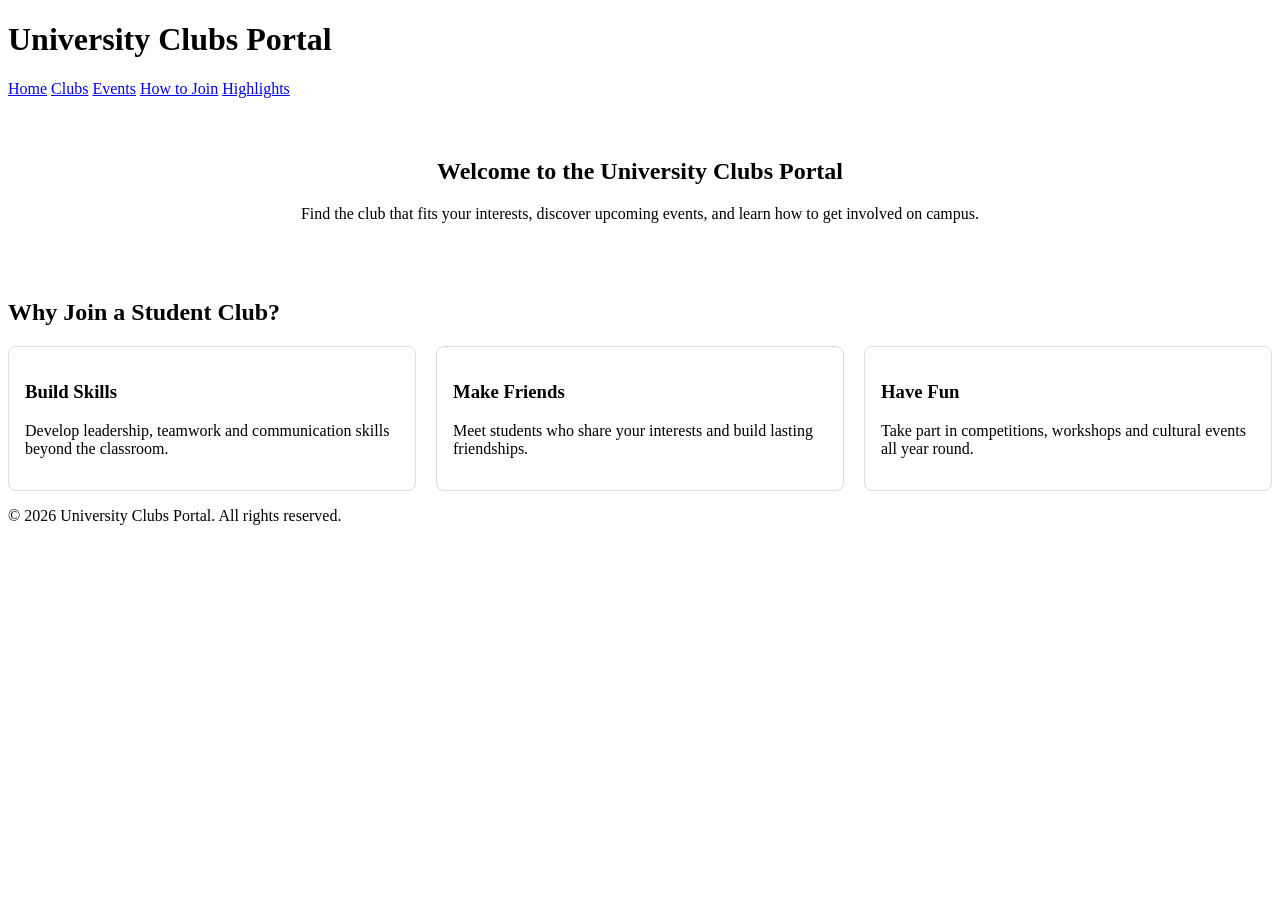
<file: src/index.html>
<!DOCTYPE html>
<html lang="en">
<head>
  <meta charset="UTF-8">
  <meta name="viewport" content="width=device-width, initial-scale=1.0">
  <title>Home - University Clubs Portal</title>
  <link rel="stylesheet" href="../styles/style.css">
</head>
<body>
  <header>
    <h1>University Clubs Portal</h1>
    <nav>
      <a href="index.html">Home</a>
      <a href="clubs.html">Clubs</a>
      <a href="events.html">Events</a>
      <a href="join.html">How to Join</a>
      <a href="highlights.html">Highlights</a>
    </nav>
  </header>

  <main>
    <section class="hero">
      <h2>Welcome to the University Clubs Portal</h2>
      <p>Find the club that fits your interests, discover upcoming events, and learn how to get involved on campus.</p>
    </section>

    <section class="why-clubs">
      <h2>Why Join a Student Club?</h2>
      <div class="home-grid">
        <div class="home-card">
          <h3>Build Skills</h3>
          <p>Develop leadership, teamwork and communication skills beyond the classroom.</p>
        </div>
        <div class="home-card">
          <h3>Make Friends</h3>
          <p>Meet students who share your interests and build lasting friendships.</p>
        </div>
        <div class="home-card">
          <h3>Have Fun</h3>
          <p>Take part in competitions, workshops and cultural events all year round.</p>
        </div>
      </div>
    </section>
  </main>

  <footer>
    <p>&copy; 2026 University Clubs Portal. All rights reserved.</p>
  </footer>
</body>
</html>
</file>
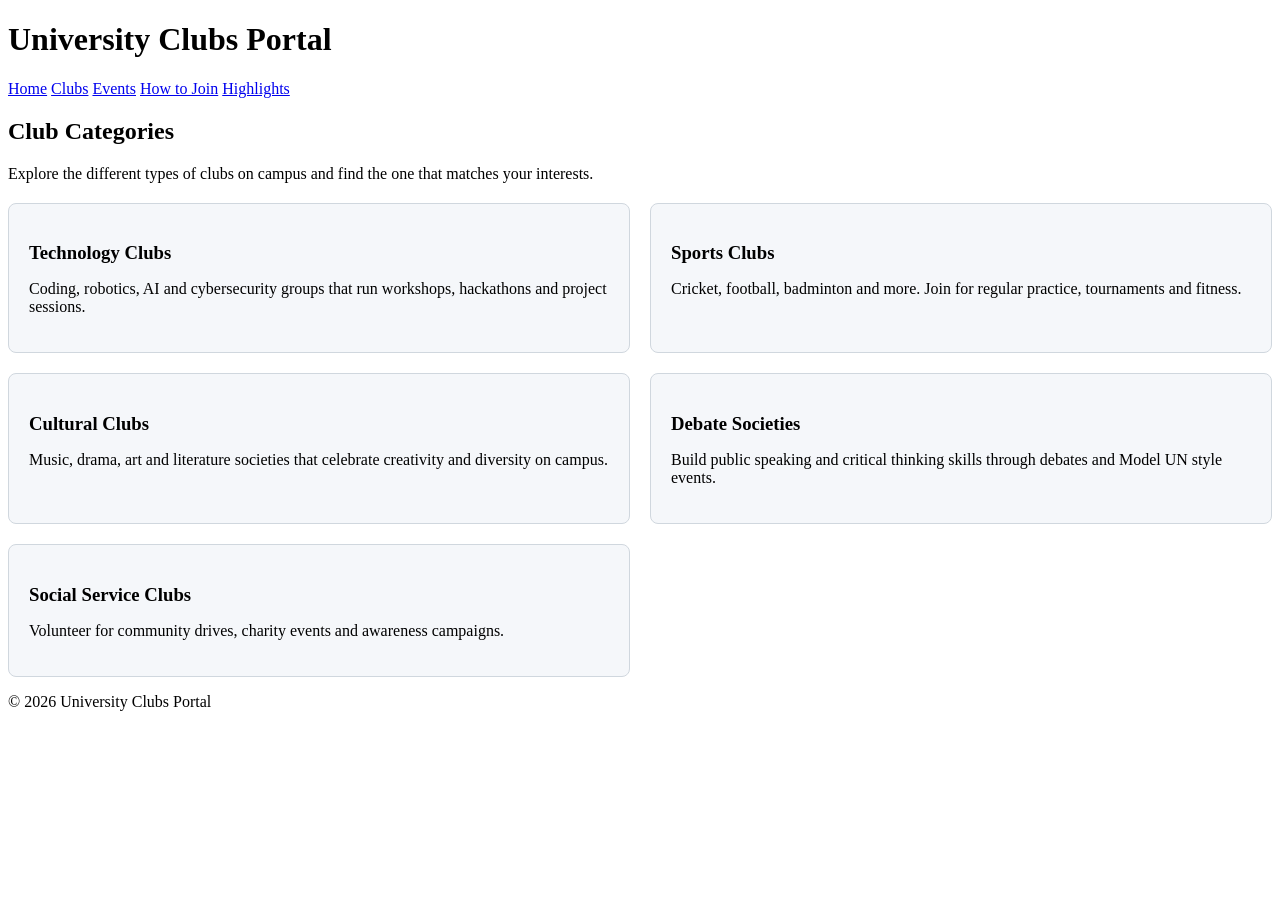
<file: src/clubs.html>
<!DOCTYPE html>
<html lang="en">
<head>
  <meta charset="UTF-8">
  <meta name="viewport" content="width=device-width, initial-scale=1.0">
  <title>Club Categories | University Clubs Portal</title>
  <link rel="stylesheet" href="../styles/style.css">
</head>
<body>
  <header>
    <h1>University Clubs Portal</h1>
    <nav>
      <a href="index.html">Home</a>
      <a href="clubs.html">Clubs</a>
      <a href="events.html">Events</a>
      <a href="join.html">How to Join</a>
      <a href="highlights.html">Highlights</a>
    </nav>
  </header>

  <main>
    <h2>Club Categories</h2>
    <p class="clubs-intro">Explore the different types of clubs on campus and find the one that matches your interests.</p>

    <section class="clubs-grid">
      <article class="club-card">
        <h3>Technology Clubs</h3>
        <p>Coding, robotics, AI and cybersecurity groups that run workshops, hackathons and project sessions.</p>
      </article>
      <article class="club-card">
        <h3>Sports Clubs</h3>
        <p>Cricket, football, badminton and more. Join for regular practice, tournaments and fitness.</p>
      </article>
      <article class="club-card">
        <h3>Cultural Clubs</h3>
        <p>Music, drama, art and literature societies that celebrate creativity and diversity on campus.</p>
      </article>
      <article class="club-card">
        <h3>Debate Societies</h3>
        <p>Build public speaking and critical thinking skills through debates and Model UN style events.</p>
      </article>
      <article class="club-card">
        <h3>Social Service Clubs</h3>
        <p>Volunteer for community drives, charity events and awareness campaigns.</p>
      </article>
    </section>
  </main>

  <footer>
    <p>&copy; 2026 University Clubs Portal</p>
  </footer>
</body>
</html>
</file>
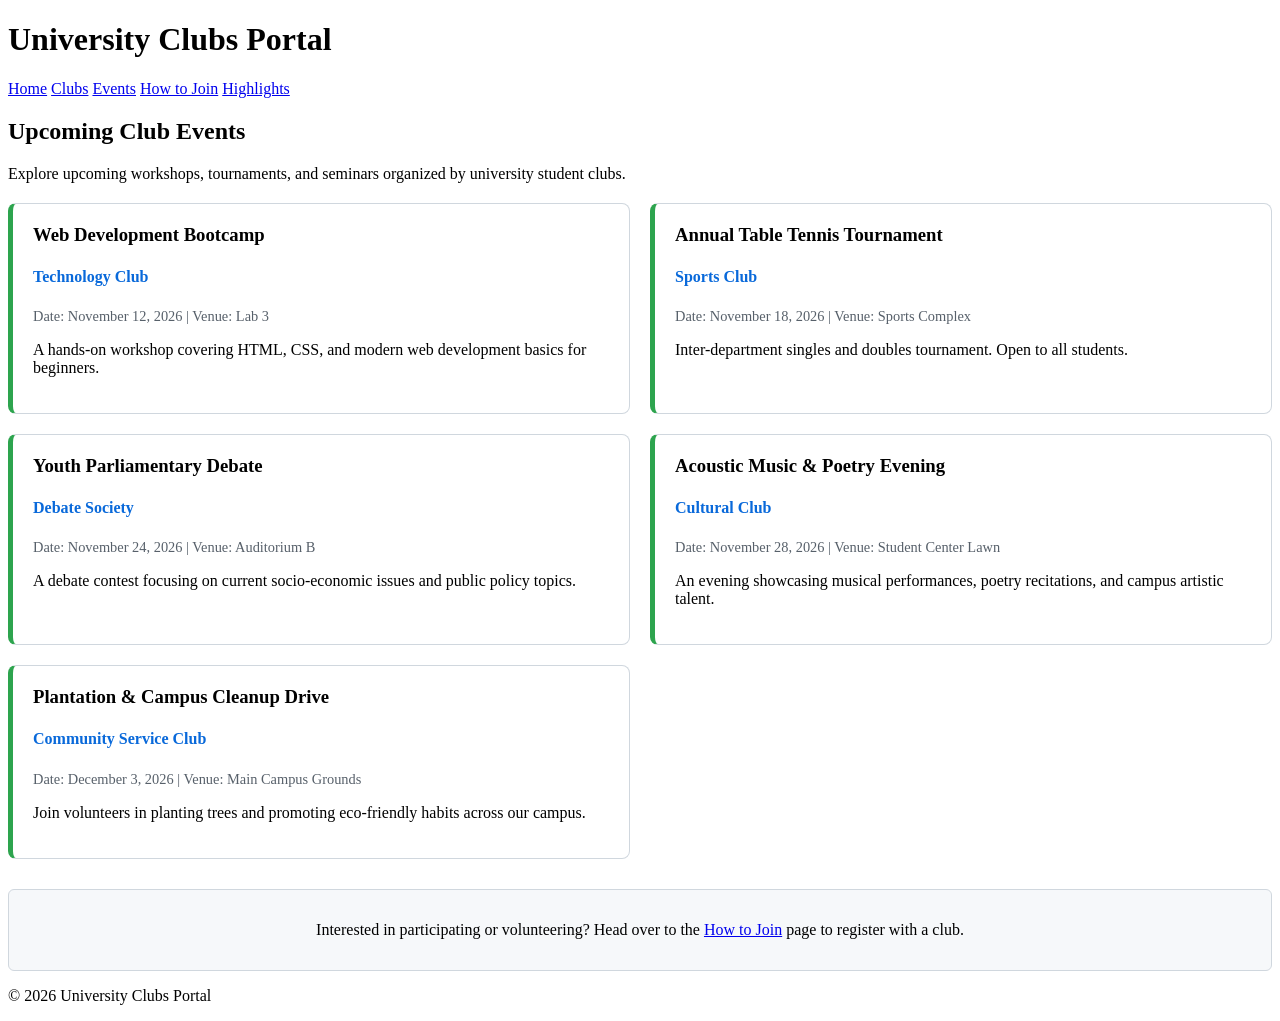
<file: src/events.html>
<!DOCTYPE html>
<html lang="en">
<head>
  <meta charset="UTF-8">
  <meta name="viewport" content="width=device-width, initial-scale=1.0">
  <title>Upcoming Events | University Clubs Portal</title>
  <link rel="stylesheet" href="../styles/style.css">
</head>
<body>
  <header>
    <h1>University Clubs Portal</h1>
    <nav>
      <a href="index.html">Home</a>
      <a href="clubs.html">Clubs</a>
      <a href="events.html">Events</a>
      <a href="join.html">How to Join</a>
      <a href="highlights.html">Highlights</a>
    </nav>
  </header>

  <main>
    <h2>Upcoming Club Events</h2>
    <p class="events-intro">Explore upcoming workshops, tournaments, and seminars organized by university student clubs.</p>

    <section class="events-grid">
      <article class="event-card">
        <h3>Web Development Bootcamp</h3>
        <p class="event-club">Technology Club</p>
        <p class="event-meta">Date: November 12, 2026 | Venue: Lab 3</p>
        <p>A hands-on workshop covering HTML, CSS, and modern web development basics for beginners.</p>
      </article>

      <article class="event-card">
        <h3>Annual Table Tennis Tournament</h3>
        <p class="event-club">Sports Club</p>
        <p class="event-meta">Date: November 18, 2026 | Venue: Sports Complex</p>
        <p>Inter-department singles and doubles tournament. Open to all students.</p>
      </article>

      <article class="event-card">
        <h3>Youth Parliamentary Debate</h3>
        <p class="event-club">Debate Society</p>
        <p class="event-meta">Date: November 24, 2026 | Venue: Auditorium B</p>
        <p>A debate contest focusing on current socio-economic issues and public policy topics.</p>
      </article>

      <article class="event-card">
        <h3>Acoustic Music & Poetry Evening</h3>
        <p class="event-club">Cultural Club</p>
        <p class="event-meta">Date: November 28, 2026 | Venue: Student Center Lawn</p>
        <p>An evening showcasing musical performances, poetry recitations, and campus artistic talent.</p>
      </article>

      <article class="event-card">
        <h3>Plantation & Campus Cleanup Drive</h3>
        <p class="event-club">Community Service Club</p>
        <p class="event-meta">Date: December 3, 2026 | Venue: Main Campus Grounds</p>
        <p>Join volunteers in planting trees and promoting eco-friendly habits across our campus.</p>
      </article>
    </section>

    <div class="events-register-note">
      <p>Interested in participating or volunteering? Head over to the <a href="join.html">How to Join</a> page to register with a club.</p>
    </div>
  </main>

  <footer>
    <p>&copy; 2026 University Clubs Portal</p>
  </footer>
</body>
</html>
</file>
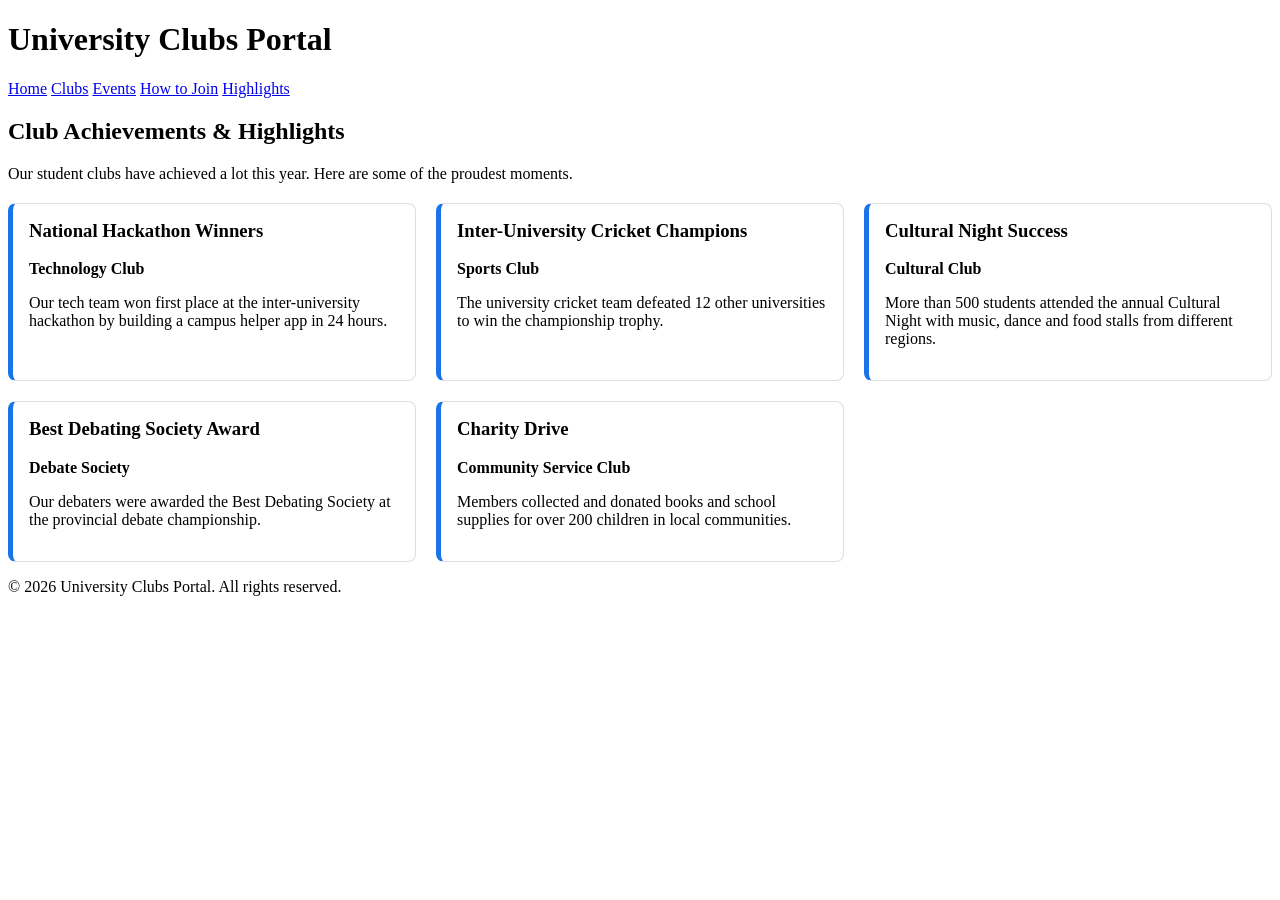
<file: src/highlights.html>
<!DOCTYPE html>
<html lang="en">
<head>
  <meta charset="UTF-8">
  <meta name="viewport" content="width=device-width, initial-scale=1.0">
  <title>Club Highlights | University Clubs Portal</title>
  <link rel="stylesheet" href="../styles/style.css">
</head>
<body>

  <header>
    <h1>University Clubs Portal</h1>
    <nav>
      <a href="index.html">Home</a>
      <a href="clubs.html">Clubs</a>
      <a href="events.html">Events</a>
      <a href="join.html">How to Join</a>
      <a href="highlights.html">Highlights</a>
    </nav>
  </header>

  <main>
    <h2>Club Achievements &amp; Highlights</h2>
    <p>Our student clubs have achieved a lot this year. Here are some of the proudest moments.</p>

    <section class="highlights-grid">
      <article class="highlight-card">
        <h3>National Hackathon Winners</h3>
        <p><strong>Technology Club</strong></p>
        <p>Our tech team won first place at the inter-university hackathon by building a campus helper app in 24 hours.</p>
      </article>

      <article class="highlight-card">
        <h3>Inter-University Cricket Champions</h3>
        <p><strong>Sports Club</strong></p>
        <p>The university cricket team defeated 12 other universities to win the championship trophy.</p>
      </article>

      <article class="highlight-card">
        <h3>Cultural Night Success</h3>
        <p><strong>Cultural Club</strong></p>
        <p>More than 500 students attended the annual Cultural Night with music, dance and food stalls from different regions.</p>
      </article>

      <article class="highlight-card">
        <h3>Best Debating Society Award</h3>
        <p><strong>Debate Society</strong></p>
        <p>Our debaters were awarded the Best Debating Society at the provincial debate championship.</p>
      </article>

      <article class="highlight-card">
        <h3>Charity Drive</h3>
        <p><strong>Community Service Club</strong></p>
        <p>Members collected and donated books and school supplies for over 200 children in local communities.</p>
      </article>
    </section>
  </main>

  <footer>
    <p>&copy; 2026 University Clubs Portal. All rights reserved.</p>
  </footer>

</body>
</html>
</file>
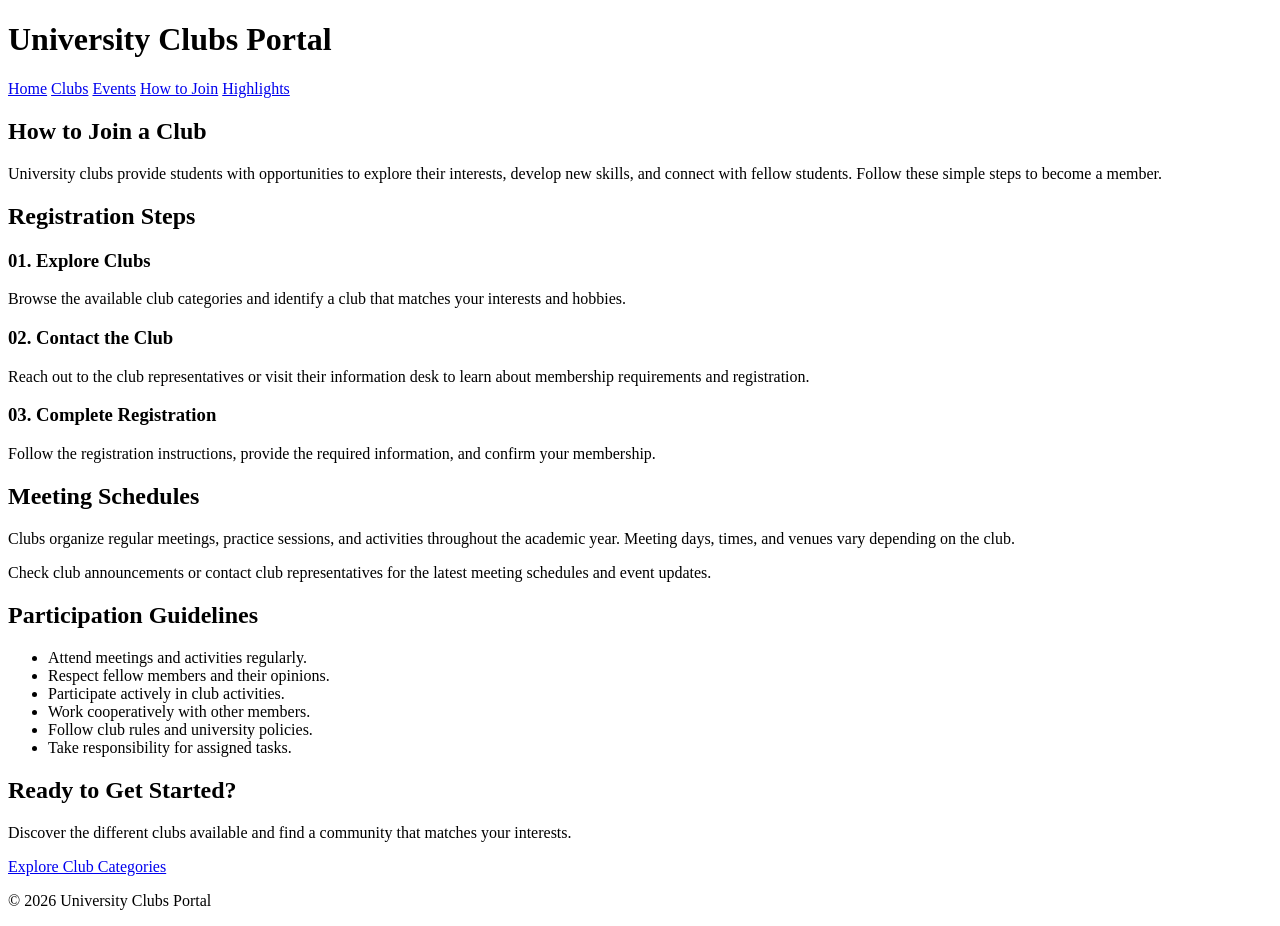
<file: src/join.html>
<!DOCTYPE html>
<html lang="en">
<head>
    <meta charset="UTF-8">
    <meta name="viewport" content="width=device-width, initial-scale=1.0">
    <title>How to Join - University Clubs Portal</title>
    <link rel="stylesheet" href="../styles/style.css">
</head>
<body>

    <header>
        <h1>University Clubs Portal</h1>
        <nav>
            <a href="index.html">Home</a>
            <a href="clubs.html">Clubs</a>
            <a href="events.html">Events</a>
            <a href="join.html">How to Join</a>
            <a href="highlights.html">Highlights</a>
        </nav>
    </header>

    <main>
        <section class="join-intro">
            <h2>How to Join a Club</h2>
            <p>
                University clubs provide students with opportunities
                to explore their interests, develop new skills, and
                connect with fellow students. Follow these simple
                steps to become a member.
            </p>
        </section>

        <section class="join-steps">
            <h2>Registration Steps</h2>

            <div class="join-steps-grid">

                <article class="join-step-card">
                    <h3>01. Explore Clubs</h3>
                    <p>
                        Browse the available club categories and
                        identify a club that matches your interests
                        and hobbies.
                    </p>
                </article>

                <article class="join-step-card">
                    <h3>02. Contact the Club</h3>
                    <p>
                        Reach out to the club representatives or
                        visit their information desk to learn about
                        membership requirements and registration.
                    </p>
                </article>

                <article class="join-step-card">
                    <h3>03. Complete Registration</h3>
                    <p>
                        Follow the registration instructions,
                        provide the required information, and
                        confirm your membership.
                    </p>
                </article>

            </div>
        </section>

        <section class="join-schedule">
            <h2>Meeting Schedules</h2>
            <p>
                Clubs organize regular meetings, practice sessions,
                and activities throughout the academic year.
                Meeting days, times, and venues vary depending
                on the club.
            </p>
            <p>
                Check club announcements or contact club
                representatives for the latest meeting schedules
                and event updates.
            </p>
        </section>

        <section class="join-guidelines">
            <h2>Participation Guidelines</h2>

            <ul>
                <li>Attend meetings and activities regularly.</li>
                <li>Respect fellow members and their opinions.</li>
                <li>Participate actively in club activities.</li>
                <li>Work cooperatively with other members.</li>
                <li>Follow club rules and university policies.</li>
                <li>Take responsibility for assigned tasks.</li>
            </ul>
        </section>

        <section class="join-closing">
            <h2>Ready to Get Started?</h2>
            <p>
                Discover the different clubs available and find
                a community that matches your interests.
            </p>
            <a href="clubs.html">Explore Club Categories</a>
        </section>

    </main>

    <footer>
        <p>&copy; 2026 University Clubs Portal</p>
    </footer>

</body>
</html>
</file>
<file: styles/style.css>
/* ===== Clubs Page (Member 1) ===== */
.clubs-intro {
  margin-bottom: 20px;
}

.clubs-grid {
  display: grid;
  grid-template-columns: repeat(2, 1fr);
  gap: 20px;
}

.club-card {
  background: #f5f7fa;
  border: 1px solid #d0d7de;
  border-radius: 8px;
  padding: 20px;
}

.club-card h3 {
  margin-bottom: 8px;
}

@media (max-width: 600px) {
  .clubs-grid {
    grid-template-columns: 1fr;
  }
}/* Shared styles for University Clubs Portal */


/* ===== highlights Page (Member 4) ===== */

.highlights-grid {
  display: grid;
  grid-template-columns: repeat(3, 1fr);
  gap: 20px;
  margin-top: 20px;
}

.highlight-card {
  background: #ffffff;
  border: 1px solid #dddddd;
  border-left: 5px solid #1a73e8;
  border-radius: 8px;
  padding: 16px;
}

.highlight-card h3 {
  margin-top: 0;
}

/* Tablet */
@media (max-width: 900px) {
  .highlights-grid {
    grid-template-columns: repeat(2, 1fr);
  }
}

/* Mobile */
@media (max-width: 600px) {
  .highlights-grid {
    grid-template-columns: 1fr;
  }
}

/* ===== Home Page (Team Lead) ===== */
.hero {
  text-align: center;
  padding: 40px 20px;
}

.home-grid {
  display: grid;
  grid-template-columns: repeat(3, 1fr);
  gap: 20px;
  margin-top: 20px;
}

.home-card {
  border: 1px solid #ddd;
  border-radius: 8px;
  padding: 16px;
}

@media (max-width: 768px) {
  .home-grid {
    grid-template-columns: 1fr;
  }
}
/* ===== Events Page (Member 2) ===== */
.events-intro {
  margin-bottom: 20px;
}

.events-grid {
  display: grid;
  grid-template-columns: repeat(2, 1fr);
  gap: 20px;
}

.event-card {
  background: #ffffff;
  border: 1px solid #d0d7de;
  border-left: 5px solid #2da44e;
  border-radius: 8px;
  padding: 20px;
}

.event-card h3 {
  margin-top: 0;
  margin-bottom: 6px;
}

.event-club {
  display: inline-block;
  font-weight: bold;
  color: #0969da;
  margin-bottom: 8px;
}

.event-meta {
  font-size: 0.9em;
  color: #57606a;
  margin-bottom: 12px;
}

.events-register-note {
  margin-top: 30px;
  padding: 15px;
  background: #f6f8fa;
  border: 1px solid #d0d7de;
  border-radius: 6px;
  text-align: center;
}

@media (max-width: 600px) {
  .events-grid {
    grid-template-columns: 1fr;
  }
}
</file>
